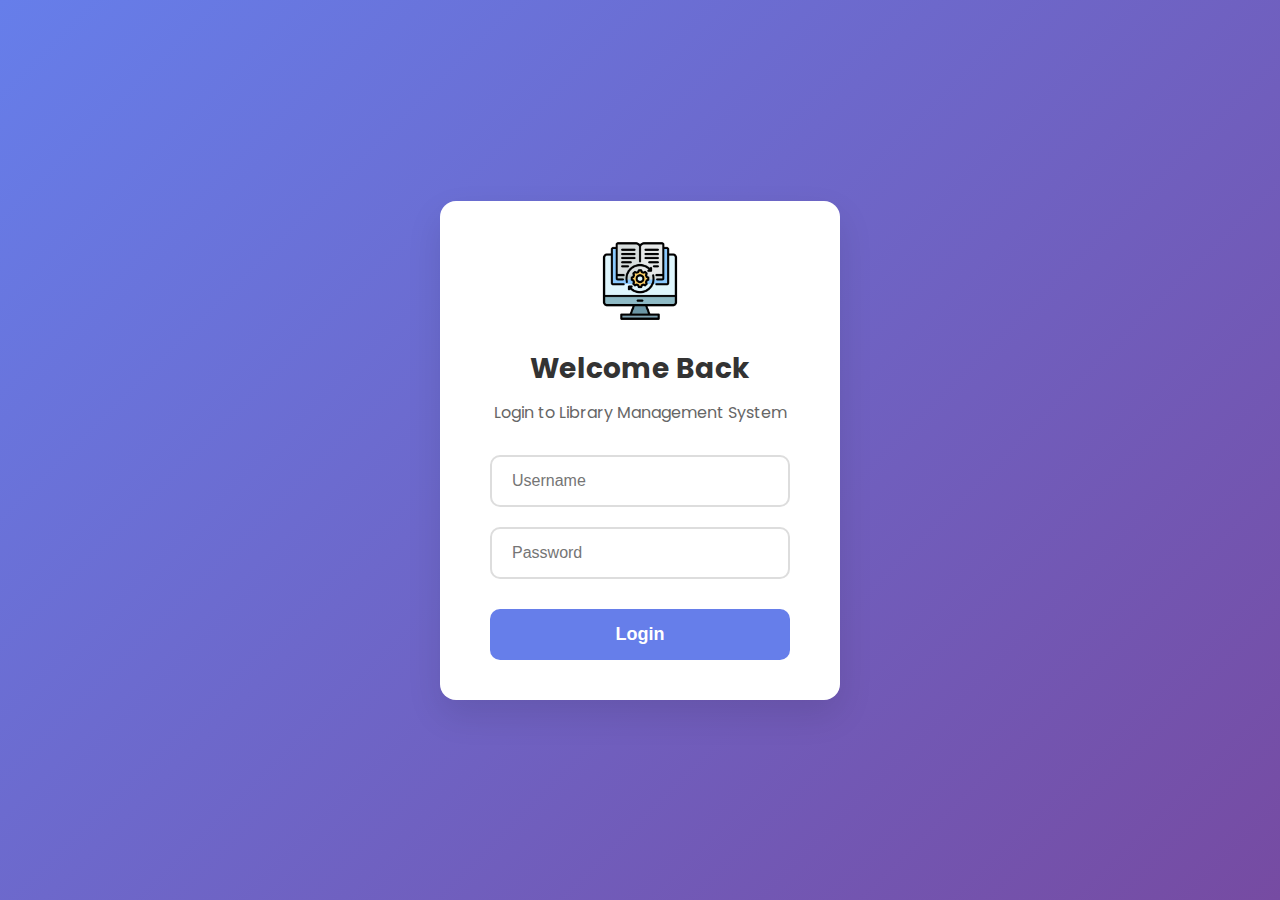
<file: LibManSys/target/classes/static/index.html>
<!DOCTYPE html>
<html lang="en">
<head>
    <meta charset="UTF-8">
    <meta name="viewport" content="width=device-width, initial-scale=1.0">
    <title>Library System - Login</title>
    <style>
        @import url('https://fonts.googleapis.com/css2?family=Poppins:wght@400;500;600;700&display=swap');

        * {
            margin: 0;
            padding: 0;
            box-sizing: border-box;
        }

        body {
            font-family: 'Poppins', sans-serif;
            background: linear-gradient(135deg, #667eea 0%, #764ba2 100%);
            height: 100vh;
            display: flex;
            justify-content: center;
            align-items: center;
        }

        .login-container {
            background: white;
            padding: 40px 50px;
            border-radius: 16px;
            box-shadow: 0 15px 35px rgba(0, 0, 0, 0.1);
            width: 400px;
            text-align: center;
        }

        .login-container img {
            width: 80px;
            margin-bottom: 20px;
        }

        h2 {
            margin-bottom: 10px;
            color: #333;
            font-size: 28px;
        }

        p {
            color: #666;
            margin-bottom: 30px;
        }

        .input-group {
            position: relative;
            margin-bottom: 20px;
        }

        .input-group input {
            width: 100%;
            padding: 15px 20px;
            border: 2px solid #ddd;
            border-radius: 10px;
            font-size: 16px;
            transition: 0.3s;
        }

        .input-group input:focus {
            outline: none;
            border-color: #667eea;
        }

        button {
            width: 100%;
            padding: 15px;
            background: #667eea;
            color: white;
            border: none;
            border-radius: 10px;
            font-size: 18px;
            font-weight: 600;
            cursor: pointer;
            transition: 0.3s;
            margin-top: 10px;
        }

        button:hover {
            background: #5a6fd8;
            transform: translateY(-2px);
        }

        .error {
            color: #e74c3c;
            margin-top: 10px;
            display: none;
        }
    </style>
</head>
<body>
    <div class="login-container">
        <img src="images/learning.png" alt="Library Logo">
        <h2>Welcome Back</h2>
        <p>Login to Library Management System</p>

        <form id="loginForm">
            <div class="input-group">
                <input type="text" id="username" placeholder="Username" required>
            </div>
            <div class="input-group">
                <input type="password" id="password" placeholder="Password" required>
            </div>
            <p class="error" id="errorMsg"></p>
            <button type="submit">Login</button>
        </form>
    </div>

    <script>
document.getElementById('loginForm').addEventListener('submit', async function(e) {
    e.preventDefault();

    const username = document.getElementById('username').value.trim();
    const password = document.getElementById('password').value.trim();

    try {
        const response = await fetch('http://localhost:8080/api/auth/login', {
            method: 'POST',
            headers: {'Content-Type': 'application/json'},
            body: JSON.stringify({ username, password })
        });

        let result = {};
        try {
            result = await response.json();
        } catch {
            result.message = "Unexpected server response.";
        }

        if (response.ok) {
            localStorage.setItem('isLoggedIn', 'true');
            window.location.href = 'dashboard.html';
        } else {
            document.getElementById('errorMsg').textContent = result.message;
            document.getElementById('errorMsg').style.display = 'block';
        }

    } catch (err) {
        document.getElementById('errorMsg').textContent = "Cannot connect to server.";
        document.getElementById('errorMsg').style.display = 'block';
    }
});
</script>

</body>
</html>
</file>
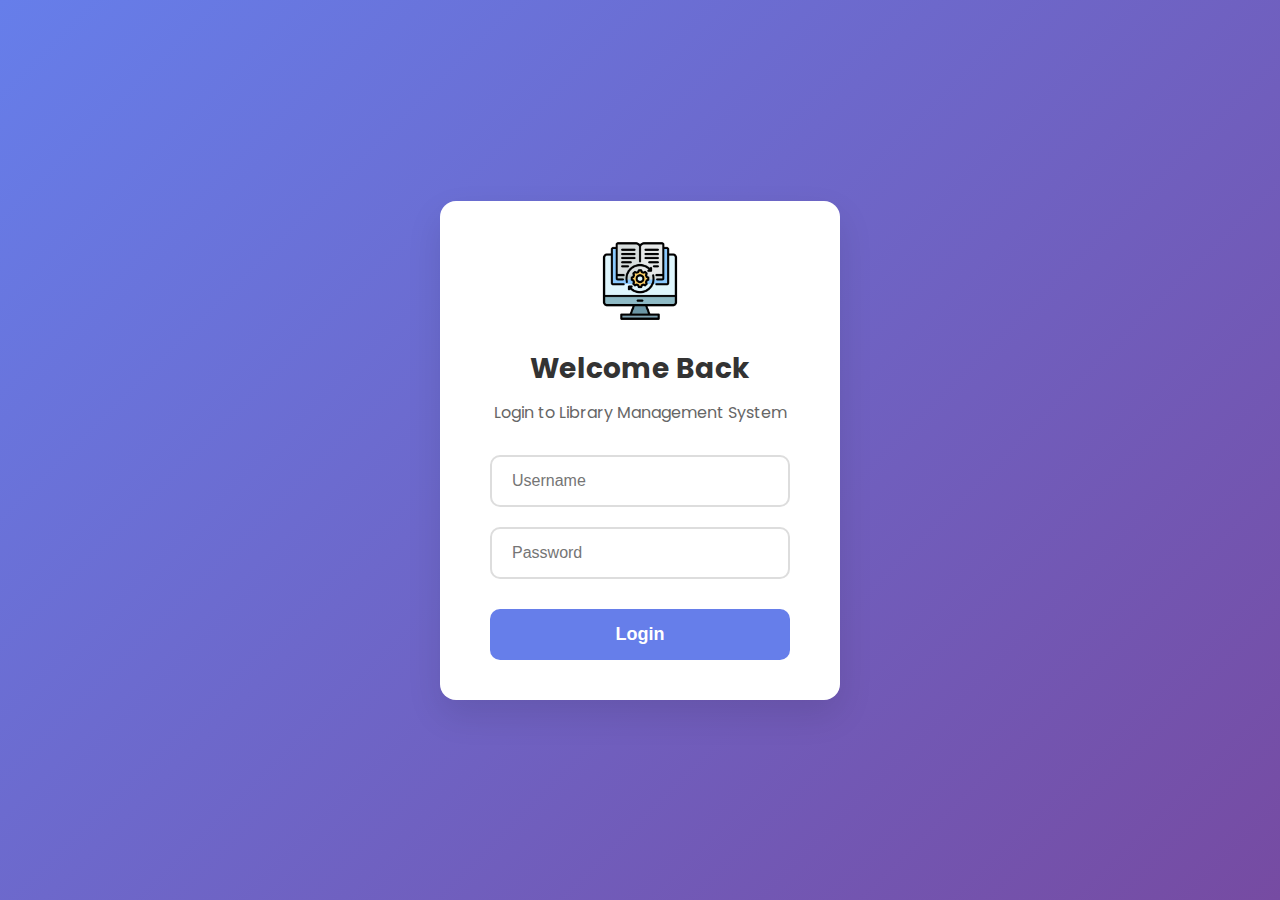
<file: src/main/resources/static/index.html>
<!DOCTYPE html>
<html lang="en">
<head>
    <meta charset="UTF-8">
    <meta name="viewport" content="width=device-width, initial-scale=1.0">
    <title>Library System - Login</title>
    <style>
        @import url('https://fonts.googleapis.com/css2?family=Poppins:wght@400;500;600;700&display=swap');

        * {
            margin: 0;
            padding: 0;
            box-sizing: border-box;
        }

        body {
            font-family: 'Poppins', sans-serif;
            background: linear-gradient(135deg, #667eea 0%, #764ba2 100%);
            height: 100vh;
            display: flex;
            justify-content: center;
            align-items: center;
        }

        .login-container {
            background: white;
            padding: 40px 50px;
            border-radius: 16px;
            box-shadow: 0 15px 35px rgba(0, 0, 0, 0.1);
            width: 400px;
            text-align: center;
        }

        .login-container img {
            width: 80px;
            margin-bottom: 20px;
        }

        h2 {
            margin-bottom: 10px;
            color: #333;
            font-size: 28px;
        }

        p {
            color: #666;
            margin-bottom: 30px;
        }

        .input-group {
            position: relative;
            margin-bottom: 20px;
        }

        .input-group input {
            width: 100%;
            padding: 15px 20px;
            border: 2px solid #ddd;
            border-radius: 10px;
            font-size: 16px;
            transition: 0.3s;
        }

        .input-group input:focus {
            outline: none;
            border-color: #667eea;
        }

        button {
            width: 100%;
            padding: 15px;
            background: #667eea;
            color: white;
            border: none;
            border-radius: 10px;
            font-size: 18px;
            font-weight: 600;
            cursor: pointer;
            transition: 0.3s;
            margin-top: 10px;
        }

        button:hover {
            background: #5a6fd8;
            transform: translateY(-2px);
        }

        .error {
            color: #e74c3c;
            margin-top: 10px;
            display: none;
        }
    </style>
</head>
<body>
    <div class="login-container">
        <img src="images/learning.png" alt="Library Logo">
        <h2>Welcome Back</h2>
        <p>Login to Library Management System</p>

        <form id="loginForm">
            <div class="input-group">
                <input type="text" id="username" placeholder="Username" required>
            </div>
            <div class="input-group">
                <input type="password" id="password" placeholder="Password" required>
            </div>
            <p class="error" id="errorMsg"></p>
            <button type="submit">Login</button>
        </form>
    </div>

    <script>
document.getElementById('loginForm').addEventListener('submit', async function(e) {
    e.preventDefault();

    const username = document.getElementById('username').value.trim();
    const password = document.getElementById('password').value.trim();

    try {
        const response = await fetch('http://localhost:8080/api/auth/login', {
            method: 'POST',
            headers: {'Content-Type': 'application/json'},
            body: JSON.stringify({ username, password })
        });

        let result = {};
        try {
            result = await response.json();
        } catch {
            result.message = "Unexpected server response.";
        }

        if (response.ok) {
            localStorage.setItem('isLoggedIn', 'true');
            window.location.href = 'dashboard.html';
        } else {
            document.getElementById('errorMsg').textContent = result.message;
            document.getElementById('errorMsg').style.display = 'block';
        }

    } catch (err) {
        document.getElementById('errorMsg').textContent = "Cannot connect to server.";
        document.getElementById('errorMsg').style.display = 'block';
    }
});
</script>

</body>
</html>
</file>
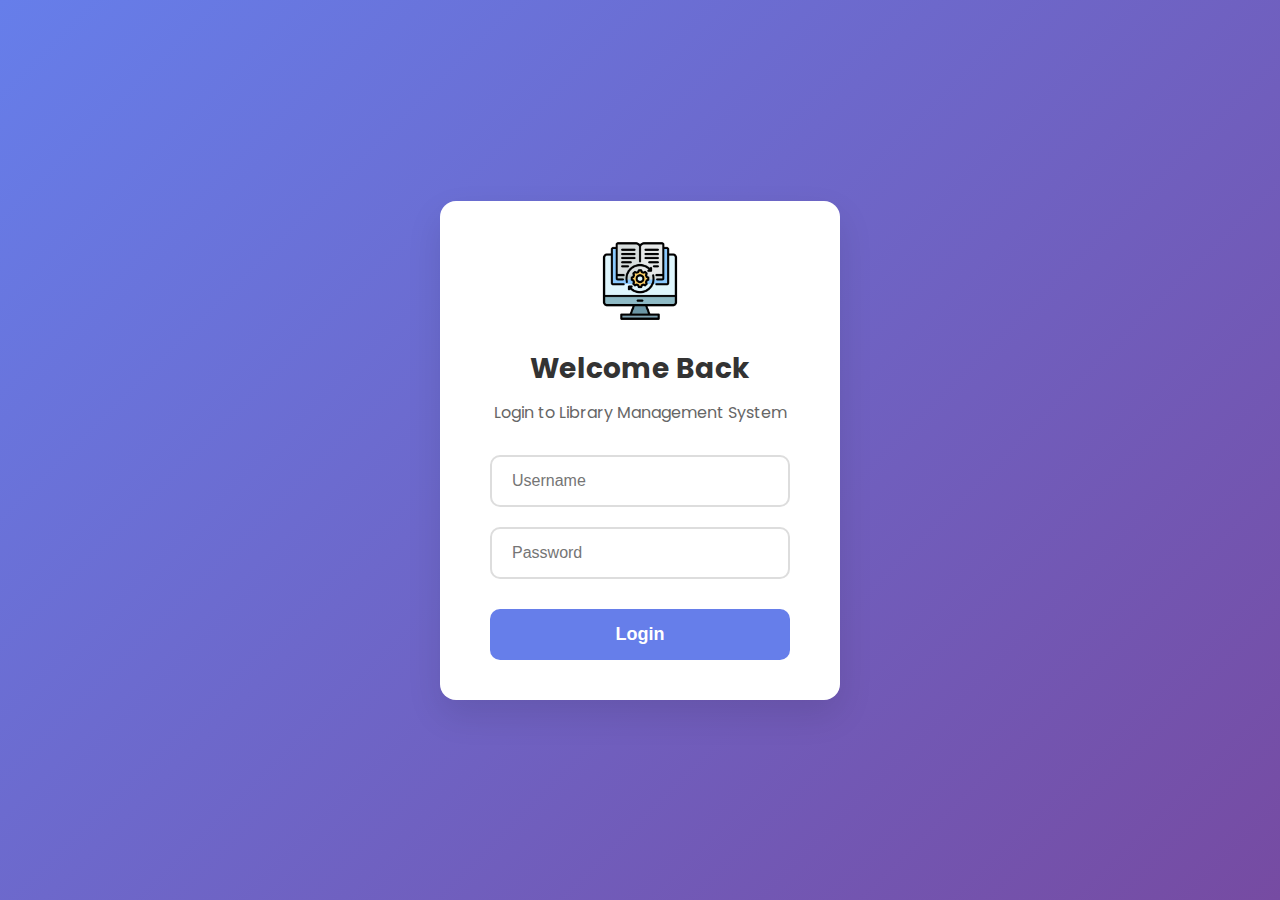
<file: LibManSys/target/classes/static/add-books.html>
<!DOCTYPE html>
<html lang="en">
<head>
    <meta charset="UTF-8">
    <meta name="viewport" content="width=device-width, initial-scale=1.0">
    <title>Add Books - Library Management System</title>
    <link href="https://fonts.googleapis.com/css2?family=Poppins:wght@400;500;600;700&display=swap" rel="stylesheet">
    <style>
        * {
            margin: 0;
            padding: 0;
            box-sizing: border-box;
        }

        body {
            font-family: 'Poppins', sans-serif;
            background-color: #f4f6f9;
            overflow-x: hidden;
        }

        /* Header */
        .header {
            position: fixed;
            top: 0;
            left: 0;
            width: 100%;
            height: 80px;
            background: white;
            box-shadow: 0 4px 12px rgba(0,0,0,0.08);
            display: flex;
            align-items: center;
            padding: 0 30px;
            z-index: 2000;
        }

        .header-title {
            display: flex;
            align-items: center;
            cursor: pointer;
        }

        .header-title img {
            width: 50px;
            height: 50px;
            object-fit: contain;
            margin-right: 15px;
        }

        .header-title h1 {
            font-size: 24px;
            font-weight: 600;
            color: #333;
        }

        .logout-btn {
            margin-left: auto;
            padding: 10px 25px;
            background: #e74c3c;
            color: white;
            border: none;
            border-radius: 8px;
            cursor: pointer;
            font-weight: 500;
            transition: 0.3s;
        }

        .logout-btn:hover {
            background: #c0392b;
        }

        /* Sidebar */
        .sidebar {
            position: fixed;
            top: 80px;
            left: 0;
            width: 270px;
            height: calc(100vh - 80px);
            background: #2c3e50;
            transition: transform 0.4s ease;
            z-index: 1000;
            padding-top: 30px;
        }

        @media (max-width: 768px) {
            .sidebar {
                transform: translateX(-100%);
            }
            .sidebar.active {
                transform: translateX(0);
            }
            .main-content {
                margin-left: 0 !important;
            }
        }

        .sidebar a {
            display: block;
            padding: 16px 30px;
            color: #ecf0f1;
            text-decoration: none;
            font-size: 18px;
            transition: 0.3s;
        }

        .sidebar a:hover {
            background: #34495e;
            padding-left: 40px;
        }

        .sidebar a.active {
            background: #3498db;
            font-weight: 500;
        }

        /* Main Content */
        .main-content {
            margin-left: 270px;
            padding: 100px 40px 60px;
            min-height: 100vh;
            transition: margin-left 0.4s ease;
        }

        @media (max-width: 768px) {
            .main-content {
                margin-left: 0;
                padding: 100px 20px 60px;
            }
        }

        .page-title {
            font-size: 32px;
            color: #2c3e50;
            margin-bottom: 10px;
            text-align: center;
        }

        .page-subtitle {
            color: #7f8c8d;
            margin-bottom: 40px;
            text-align: center;
            font-size: 18px;
        }

        /* Add Book Form */
        .add-book-container {
            background: white;
            border-radius: 18px;
            padding: 40px;
            box-shadow: 0 8px 25px rgba(0,0,0,0.1);
            max-width: 800px;
            margin: 0 auto;
        }

        .form-grid {
            display: grid;
            grid-template-columns: repeat(auto-fit, minmax(300px, 1fr));
            gap: 25px;
        }

        .form-group {
            display: flex;
            flex-direction: column;
        }

        .form-group label {
            font-weight: 600;
            color: #2c3e50;
            margin-bottom: 8px;
            font-size: 16px;
        }

        .form-group input,
        .form-group select {
            padding: 14px 16px;
            border: 2px solid #ddd;
            border-radius: 10px;
            font-size: 16px;
            transition: border-color 0.3s;
        }

        .form-group input:focus,
        .form-group select:focus {
            outline: none;
            border-color: #3498db;
        }

        .cover-preview {
            width: 100%;
            height: 350px;
            object-fit: cover;
            border-radius: 12px;
            margin-top: 10px;
            box-shadow: 0 4px 15px rgba(0,0,0,0.1);
            display: none;
        }

        .submit-btn {
            grid-column: span 2;
            padding: 16px;
            background: linear-gradient(135deg, #8e44ad, #3498db);
            color: white;
            border: none;
            border-radius: 12px;
            font-size: 18px;
            font-weight: 600;
            cursor: pointer;
            transition: 0.3s;
            margin-top: 20px;
        }

        .submit-btn:hover {
            transform: translateY(-3px);
            box-shadow: 0 8px 20px rgba(52, 152, 219, 0.3);
        }

        .success-message {
            grid-column: span 2;
            text-align: center;
            padding: 20px;
            background: #d5f4e6;
            color: #27ae60;
            border-radius: 12px;
            font-size: 18px;
            font-weight: 500;
            display: none;
            margin-top: 20px;
        }

        @media (max-width: 768px) {
            .form-grid {
                grid-template-columns: 1fr;
            }
            .submit-btn, .success-message {
                grid-column: span 1;
            }
        }
    </style>
</head>
<body>

    <!-- Header -->
    <div class="header">
        <div class="header-title" onclick="toggleSidebar()">
            <img src="images/learning.png" alt="Logo">
            <h1>Library System</h1>
        </div>
        <button class="logout-btn" onclick="logout()">Logout</button>
    </div>

    <!-- Sidebar -->
    <div class="sidebar" id="sidebar">
        <a href="dashboard.html">Home</a>
        <a href="add-books.html"  class="active">Add Books</a>
        <a href="issue-return.html">Issue/Return Books</a>
        <a href="#">Students</a>
        <a href="#">Pending Payments</a>
        <a href="#">Reports</a>
        <a href="#">About</a>
    </div>

    <!-- Main Content -->
    <div class="main-content" id="mainContent">
        <h2 class="page-title">Add New Book</h2>
        <p class="page-subtitle">Fill in the details to add a book to the library collection</p>

        <div class="add-book-container">
    <form id="addBookForm" enctype="multipart/form-data">
        <div class="form-grid">
            <div class="form-group">
                <label for="title">Book Title *</label>
                <input type="text" id="title" name="title" required>
            </div>

            <div class="form-group">
                <label for="author">Author *</label>
                <input type="text" id="author" name="author" required>
            </div>

            <div class="form-group">
                <label for="isbn">ISBN</label>
                <input type="text" id="isbn" name="isbn" placeholder="e.g. 978-3-16-148410-0">
            </div>

            <div class="form-group">
                <label for="category">Category *</label>
                <select id="category" name="category" required>
                    <option value="">Select Category</option>
                    <option value="Fiction">Fiction</option>
                    <option value="Non-Fiction">Non-Fiction</option>
                    <option value="Science">Science</option>
                    <option value="Technology">Technology</option>
                    <option value="History">History</option>
                    <option value="Biography">Biography</option>
                    <option value="Self-Help">Self-Help</option>
                    <option value="Children">Children</option>
                    <option value="Reference">Reference</option>
                </select>
            </div>

            <div class="form-group">
                <label for="year">Publication Year</label>
                <input type="number" id="year" name="year" min="1800" max="2025" placeholder="e.g. 2023">
            </div>

            <div class="form-group">
                <label for="quantity">Quantity *</label>
                <input type="number" id="quantity" name="quantity" min="1" value="1" required>
            </div>

            <div class="form-group" style="grid-column: span 2;">
                <label for="cover">Book Cover Image</label>
                <input type="file" id="cover" name="cover" accept="image/*">
                <img id="coverPreview" class="cover-preview" alt="Book Cover Preview">
            </div>
        </div>

        <button type="submit" class="submit-btn">Add Book to Library</button>

        <div class="success-message" id="successMessage">
            Book added successfully!
        </div>
    </form>
</div>

    </div>

    <script src = "js/addbooks.js"></script>
</body>
</html>
</file>
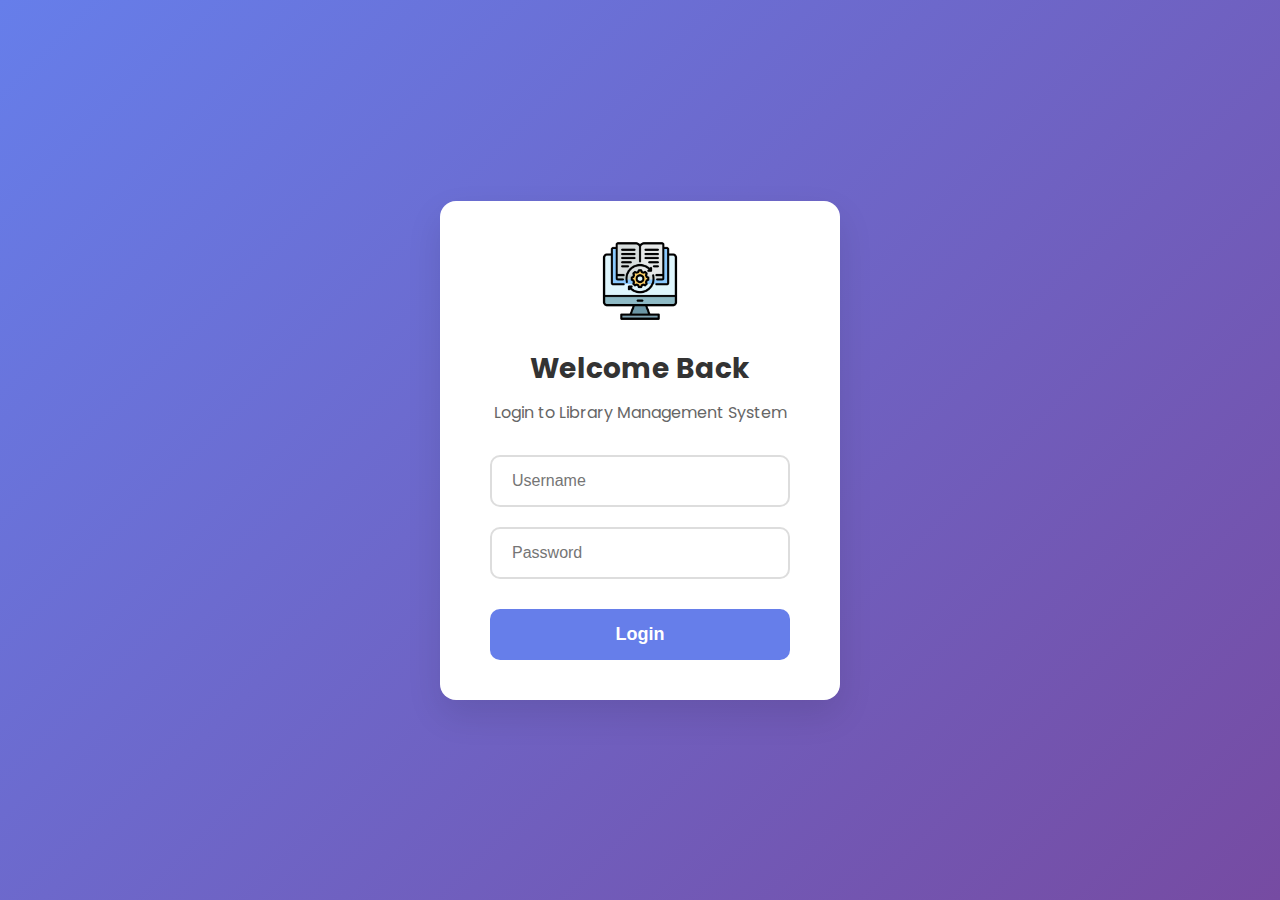
<file: LibManSys/target/classes/static/issue-return.html>
<!DOCTYPE html>
<html lang="en">
<head>
    <meta charset="UTF-8">
    <meta name="viewport" content="width=device-width, initial-scale=1.0">
    <title>Issue/Return Books - Library Management System</title>
    <link href="https://fonts.googleapis.com/css2?family=Poppins:wght@400;500;600;700&display=swap" rel="stylesheet">
    <style>
        * {
            margin: 0;
            padding: 0;
            box-sizing: border-box;
        }

        body {
            font-family: 'Poppins', sans-serif;
            background-color: #f4f6f9;
            overflow-x: hidden;
        }

        /* Header */
        .header {
            position: fixed;
            top: 0;
            left: 0;
            width: 100%;
            height: 80px;
            background: white;
            box-shadow: 0 4px 12px rgba(0,0,0,0.08);
            display: flex;
            align-items: center;
            padding: 0 30px;
            z-index: 2000;
        }

        .header-title {
            display: flex;
            align-items: center;
            cursor: pointer;
        }

        .header-title img {
            width: 50px;
            height: 50px;
            object-fit: contain;
            margin-right: 15px;
        }

        .header-title h1 {
            font-size: 24px;
            font-weight: 600;
            color: #333;
        }

        .logout-btn {
            margin-left: auto;
            padding: 10px 25px;
            background: #e74c3c;
            color: white;
            border: none;
            border-radius: 8px;
            cursor: pointer;
            font-weight: 500;
            transition: 0.3s;
        }

        .logout-btn:hover {
            background: #c0392b;
        }

        /* Sidebar */
        .sidebar {
            position: fixed;
            top: 80px;
            left: 0;
            width: 270px;
            height: calc(100vh - 80px);
            background: #2c3e50;
            transition: transform 0.4s ease;
            z-index: 1000;
            padding-top: 30px;
        }

        @media (max-width: 768px) {
            .sidebar {
                transform: translateX(-100%);
            }
            .sidebar.active {
                transform: translateX(0);
            }
            .main-content {
                margin-left: 0 !important;
            }
        }

        .sidebar a {
            display: block;
            padding: 16px 30px;
            color: #ecf0f1;
            text-decoration: none;
            font-size: 18px;
            transition: 0.3s;
        }

        .sidebar a:hover {
            background: #34495e;
            padding-left: 40px;
        }

        .sidebar a.active {
            background: #3498db;
            font-weight: 500;
        }

        /* Main Content */
        .main-content {
            margin-left: 270px;
            padding: 100px 40px 60px;
            min-height: 100vh;
            transition: margin-left 0.4s ease;
        }

        @media (max-width: 768px) {
            .main-content {
                margin-left: 0;
                padding: 100px 20px 60px;
            }
        }

        .page-title {
            font-size: 32px;
            color: #2c3e50;
            margin-bottom: 10px;
            text-align: center;
        }

        .page-subtitle {
            color: #7f8c8d;
            margin-bottom: 40px;
            text-align: center;
            font-size: 18px;
        }

        /* Filters and Search */
        .filters {
            display: flex;
            justify-content: space-between;
            align-items: center;
            max-width: 900px;
            margin: 0 auto 30px auto;
            gap: 20px;
        }

        .filter-select {
            padding: 12px 20px;
            border: 2px solid #ddd;
            border-radius: 10px;
            font-size: 16px;
            background: white;
            cursor: pointer;
            transition: border-color 0.3s;
        }

        .filter-select:focus {
            outline: none;
            border-color: #3498db;
        }

        .search-input {
            flex: 1;
            padding: 12px 20px;
            border: 2px solid #ddd;
            border-radius: 10px;
            font-size: 16px;
            transition: border-color 0.3s;
        }

        .search-input:focus {
            outline: none;
            border-color: #3498db;
        }

        /* Books Table */
        .books-table-container {
            background: white;
            border-radius: 18px;
            padding: 30px;
            box-shadow: 0 8px 25px rgba(0,0,0,0.1);
            max-width: 900px;
            margin: 0 auto;
            overflow-x: auto;
        }

        .books-table {
            width: 100%;
            border-collapse: collapse;
        }

        .books-table th,
        .books-table td {
            padding: 16px 20px;
            text-align: left;
            border-bottom: 1px solid #eee;
        }

        .books-table th {
            background: #f8f9fa;
            font-weight: 600;
            color: #2c3e50;
            font-size: 16px;
        }

        .books-table td {
            color: #7f8c8d;
            font-size: 15px;
        }

        .status {
            padding: 6px 12px;
            border-radius: 20px;
            font-weight: 500;
            font-size: 14px;
        }

        .status-issued {
            background: #d4edda;
            color: #155724;
        }

        .status-returned {
            background: #d1ecf1;
            color: #0c5460;
        }

        .status-overdue {
            background: #f8d7da;
            color: #721c24;
        }

        .no-results {
            text-align: center;
            color: #7f8c8d;
            font-size: 16px;
            padding: 40px 0;
            display: none;
        }
    </style>
</head>
<body>

    <!-- Header -->
    <div class="header">
        <div class="header-title" onclick="toggleSidebar()">
            <img src="images/learning.png" alt="Logo">
            <h1>Library System</h1>
        </div>
        <button class="logout-btn" onclick="logout()">Logout</button>
    </div>

    <!-- Sidebar -->
    <div class="sidebar" id="sidebar">
        <a href="dashboard.html">Home</a>
        <a href="add-books.html">Add Books</a>
        <a href="issue-return.html" class="active">Issue/Return Books</a>
        <a href="#">Students</a>
        <a href="#">Pending Payments</a>
        <a href="#">Reports</a>
        <a href="#">About</a>
    </div>

    <!-- Main Content -->
    <div class="main-content" id="mainContent">
        <h2 class="page-title">Issue/Return Books</h2>
        <p class="page-subtitle">View and manage issued and returned books</p>

        <div class="filters">
            <select class="filter-select" id="statusFilter">
                <option value="all">All</option>
                <option value="issued">Only Issued</option>
                <option value="returned">Only Returned</option>
            </select>
            <input type="text" class="search-input" id="searchInput" placeholder="Search by student, book, or date...">
        </div>

        <div class="books-table-container">
            <table class="books-table" id="booksTable">
                <thead>
                    <tr>
                        <th>Student</th>
                        <th>Book Title</th>
                        <th>Issue Date</th>
                        <th>Due Date</th>
                        <th>Return Date</th>
                        <th>Status</th>
                        <th>Action</th>
                    </tr>
                </thead>
                <tbody id="issuanceBody"></tbody>

            </table>
            <p class="no-results" id="noResults">No results found</p>
        </div>
    </div>

    <script>
        // Authentication check
        if (!localStorage.getItem('isLoggedIn')) {
            window.location.href = 'index.html';
        }

        function toggleSidebar() {
            const sidebar = document.getElementById('sidebar');
            sidebar.classList.toggle('active');
        }

        function logout() {
            localStorage.removeItem('isLoggedIn');
            window.location.href = 'index.html';
        }

        const statusFilter = document.getElementById('statusFilter');
const searchInput = document.getElementById('searchInput');
const table = document.getElementById('booksTable');
const noResults = document.getElementById('noResults');

function getRows() {
    return document.querySelectorAll('#issuanceBody tr');
}

function filterTable() {
    const filter = statusFilter.value;
    const search = searchInput.value.toLowerCase();
    let visibleCount = 0;

    getRows().forEach(row => {
        const status = row.getAttribute('data-status');
        const text = row.textContent.toLowerCase();

        const statusMatch = (filter === 'all') || 
            (filter === 'issued' && (status === 'issued' || status === 'overdue')) || 
            (filter === 'returned' && status === 'returned');

        const searchMatch = text.includes(search);

        if (statusMatch && searchMatch) {
            row.style.display = '';
            visibleCount++;
        } else {
            row.style.display = 'none';
        }
    });

    noResults.style.display = visibleCount === 0 ? 'block' : 'none';
}


        statusFilter.addEventListener('change', filterTable);
        searchInput.addEventListener('input', filterTable);

        // Initial filter
        filterTable();
    </script>
    <script>
async function loadIssuance() {
    const res = await fetch('/api/library/issuance');
    const data = await res.json();

    if (!Array.isArray(data)) {
        console.error("Unexpected response:", data);
        alert("Failed to load issuance data");
        return;
    }

    const tbody = document.getElementById('issuanceBody');
    tbody.innerHTML = '';

    data.forEach(r => {
        const tr = document.createElement('tr');
        tr.dataset.status = r.status;

        tr.innerHTML = `
          <td>${r.student}</td>
          <td>${r.book}</td>
          <td>${formatDate(r.issueDate)}</td>
          <td>${formatDate(r.dueDate)}</td>
          <td>${r.returnDate ? formatDate(r.returnDate) : '-'}</td>
          <td><span class="status status-${r.status}">${capitalize(r.status)}</span></td>
          <td>
            ${(r.status === 'issued' || r.status === 'overdue') ? 
              `<button onclick="returnBook(${r.issueId})">Return</button>` : ''}
            <button onclick="deleteRow(${r.issueId})">Delete</button>
          </td>`;
        tbody.appendChild(tr);
    });

    filterTable();
}

async function returnBook(id) {
    await fetch(`/api/library/issuance/${id}/return`, { method: 'PUT' });
    loadIssuance();
}

async function deleteRow(id) {
    if (!confirm("Delete record?")) return;
    await fetch(`/api/library/issuance/${id}`, { method: 'DELETE' });
    loadIssuance();
}

loadIssuance();
</script>
<script>
function formatDate(dateStr) {
    if (!dateStr) return "-";

    const d = new Date(dateStr);
    if (isNaN(d)) return dateStr;

    return d.toLocaleDateString("en-GB", {
        day: "2-digit",
        month: "short",
        year: "numeric"
    });
}
</script>
<script>
function capitalize(str) {
    if (!str) return "";
    return str.charAt(0).toUpperCase() + str.slice(1);
}
</script>

</body>
</html>
</file>
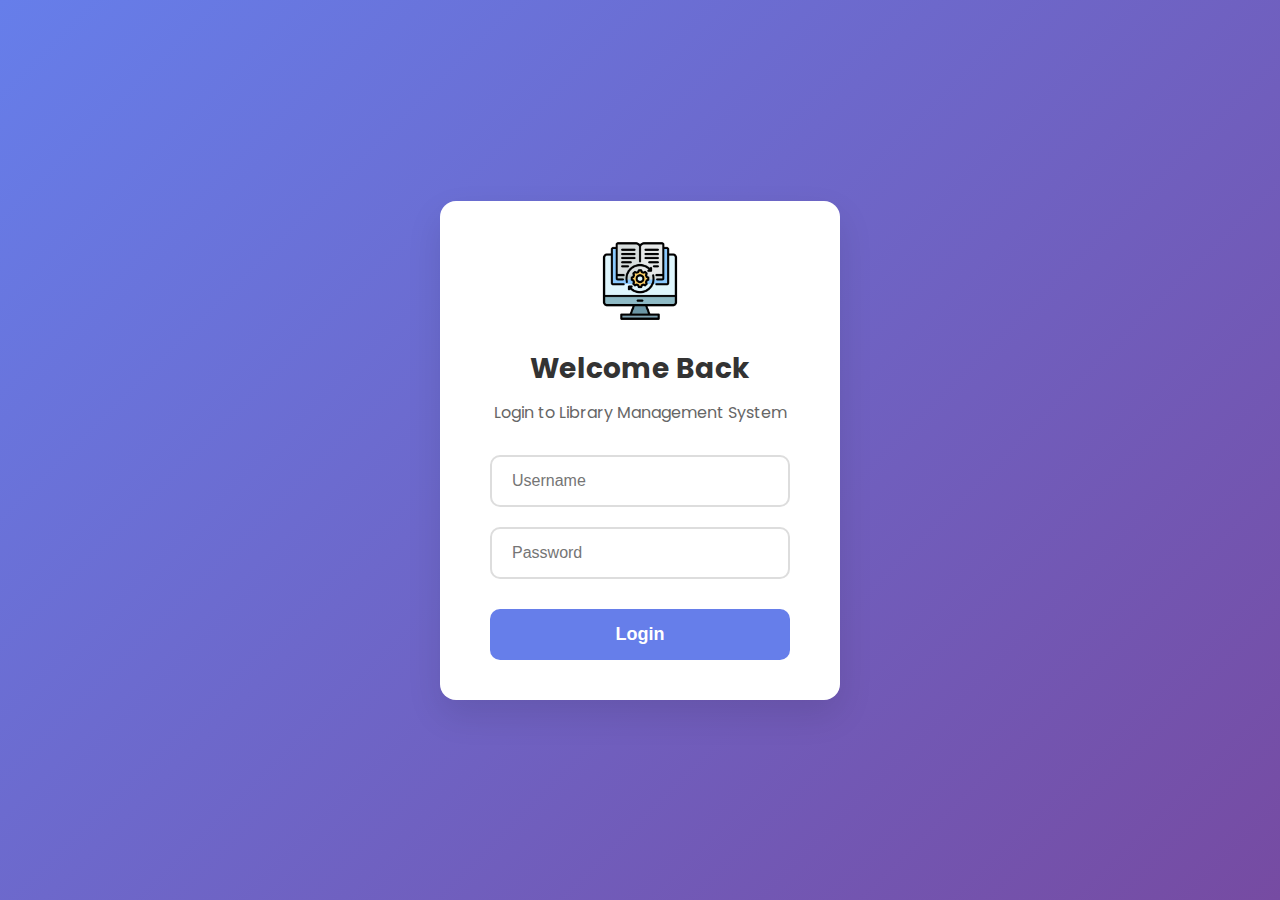
<file: src/main/resources/static/add-books.html>
<!DOCTYPE html>
<html lang="en">
<head>
    <meta charset="UTF-8">
    <meta name="viewport" content="width=device-width, initial-scale=1.0">
    <title>Add Books - Library Management System</title>
    <link href="https://fonts.googleapis.com/css2?family=Poppins:wght@400;500;600;700&display=swap" rel="stylesheet">
    <link rel="stylesheet" href="css/add-books.css">
</head>
<body>

    <!-- Header -->
    <div class="header">
        <div class="header-title" onclick="toggleSidebar()">
            <img src="images/learning.png" alt="Logo">
            <h1>Library System</h1>
        </div>
        <button class="logout-btn" onclick="logout()">Logout</button>
    </div>

    <!-- Sidebar -->
    <div class="sidebar" id="sidebar">
        <a href="dashboard.html">Home</a>
        <a href="add-books.html"  class="active">Add Books</a>
        <a href="issue-return.html">Issue/Return Books</a>
        <a href="students.html">Students</a>
        <a href="pending-payments.html">Pending Payments</a>
        <a href="reports.html">Reports</a>
        <a href="#">About</a>
    </div>

    <!-- Main Content -->
    <div class="main-content" id="mainContent">
        <h2 class="page-title">Add New Book</h2>
        <p class="page-subtitle">Fill in the details to add a book to the library collection</p>

        <div class="add-book-container">
    <form id="addBookForm" enctype="multipart/form-data">
        <div class="form-grid">
            <div class="form-group">
                <label for="title">Book Title *</label>
                <input type="text" id="title" name="title" required>
            </div>

            <div class="form-group">
                <label for="author">Author *</label>
                <input type="text" id="author" name="author" required>
            </div>

            <div class="form-group">
                <label for="isbn">ISBN</label>
                <input type="text" id="isbn" name="isbn" placeholder="e.g. 978-3-16-148410-0">
            </div>

            <div class="form-group">
                <label for="category">Category *</label>
                <select id="category" name="category" required>
                    <option value="">Select Category</option>
                    <option value="Fiction">Fiction</option>
                    <option value="Non-Fiction">Non-Fiction</option>
                    <option value="Science">Science</option>
                    <option value="Technology">Technology</option>
                    <option value="History">History</option>
                    <option value="Biography">Biography</option>
                    <option value="Self-Help">Self-Help</option>
                    <option value="Children">Children</option>
                    <option value="Reference">Reference</option>
                </select>
            </div>

            <div class="form-group">
                <label for="year">Publication Year</label>
                <input type="number" id="year" name="year" min="1800" max="2025" placeholder="e.g. 2023">
            </div>

            <div class="form-group">
                <label for="quantity">Quantity *</label>
                <input type="number" id="quantity" name="quantity" min="1" value="1" required>
            </div>

            <div class="form-group" style="grid-column: span 2;">
                <label for="cover">Book Cover Image</label>
                <input type="file" id="cover" name="cover" accept="image/*">
                <img id="coverPreview" class="cover-preview" alt="Book Cover Preview">
            </div>
        </div>

        <button type="submit" class="submit-btn">Add Book to Library</button>

        <div class="success-message" id="successMessage">
            Book added successfully!
        </div>
    </form>
</div>

    </div>

    <script src = "js/addbooks.js"></script>
</body>
</html>
</file>
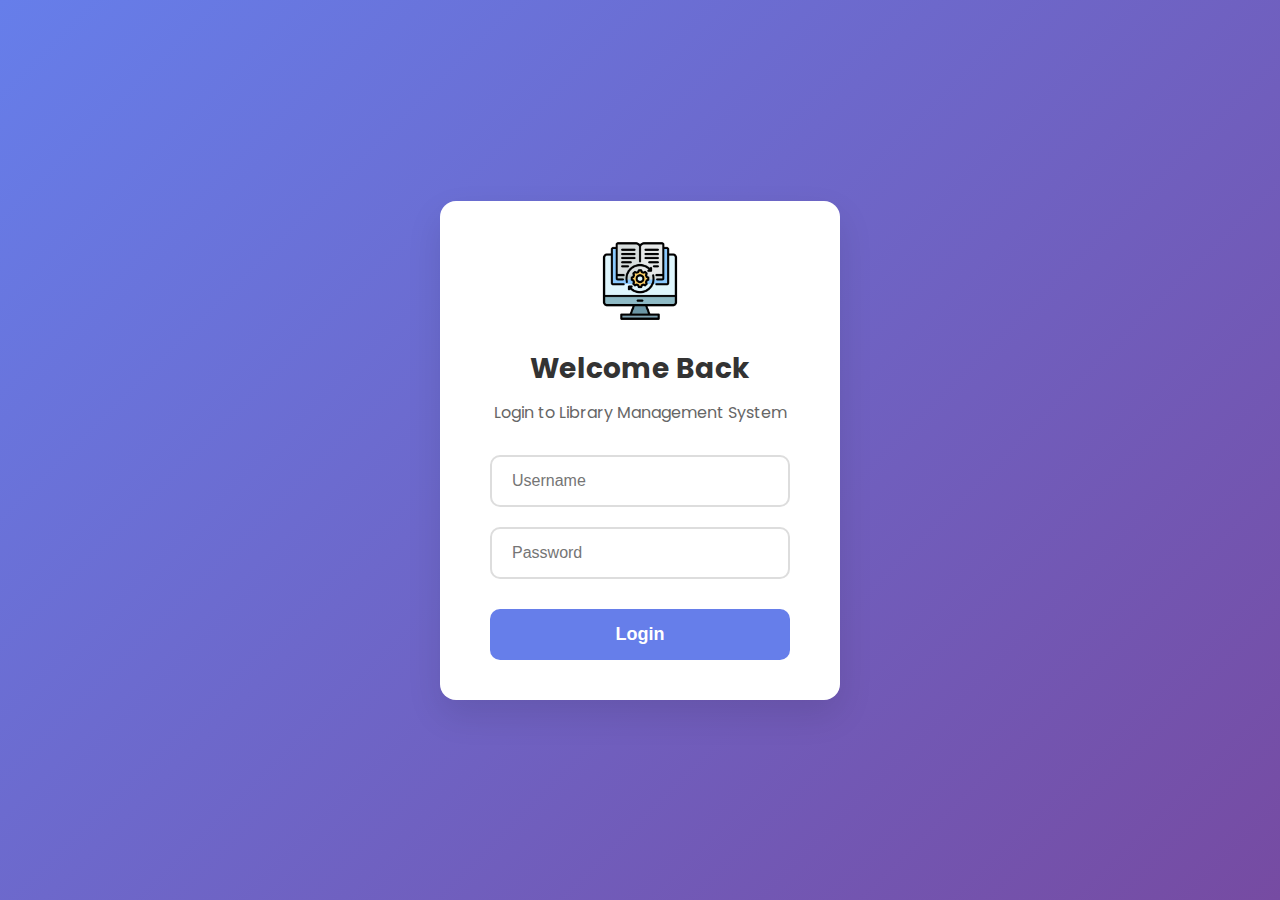
<file: src/main/resources/static/issue-return.html>
<!DOCTYPE html>
<html lang="en">
<head>
    <meta charset="UTF-8">
    <meta name="viewport" content="width=device-width, initial-scale=1.0">
    <title>Issue/Return Books - Library Management System</title>
    <link href="https://fonts.googleapis.com/css2?family=Poppins:wght@400;500;600;700&display=swap" rel="stylesheet">
    <link rel = "stylesheet" href = "css/issue-return.css">
</head>
<body>

    <!-- Header -->
    <div class="header">
        <div class="header-title" onclick="toggleSidebar()">
            <img src="images/learning.png" alt="Logo">
            <h1>Library System</h1>
        </div>
        <button class="logout-btn" onclick="logout()">Logout</button>
    </div>

    <!-- Sidebar -->
    <div class="sidebar" id="sidebar">
        <a href="dashboard.html">Home</a>
        <a href="add-books.html">Add Books</a>
        <a href="issue-return.html" class="active">Issue/Return Books</a>
        <a href="students.html">Students</a>
        <a href="pending-payments.html">Pending Payments</a>
        <a href="reports.html">Reports</a>
        <a href="#">About</a>
    </div>

    <!-- Main Content -->
    <div class="main-content" id="mainContent">
        <h2 class="page-title">Issue/Return Books</h2>
        <p class="page-subtitle">View and manage issued and returned books</p>

        <div class="filters">
            <select class="filter-select" id="statusFilter">
                <option value="all">All</option>
                <option value="issued">Only Issued</option>
                <option value="returned">Only Returned</option>
            </select>
            <input type="text" class="search-input" id="searchInput" placeholder="Search by student, book, or date...">
        </div>

        <div class="books-table-container">
            <table class="books-table" id="booksTable">
                <thead>
                    <tr>
                        <th>Student</th>
                        <th>Book Title</th>
                        <th>Issue Date</th>
                        <th>Due Date</th>
                        <th>Return Date</th>
                        <th>Status</th>
                        <th>Action</th>
                    </tr>
                </thead>
                <tbody id="issuanceBody"></tbody>

            </table>
            <p class="no-results" id="noResults">No results found</p>
        </div>
    </div>

    <script>
        // Authentication check
        if (!localStorage.getItem('isLoggedIn')) {
            window.location.href = 'index.html';
        }

        function toggleSidebar() {
            const sidebar = document.getElementById('sidebar');
            sidebar.classList.toggle('active');
        }

        function logout() {
            localStorage.removeItem('isLoggedIn');
            window.location.href = 'index.html';
        }

        const statusFilter = document.getElementById('statusFilter');
        const searchInput = document.getElementById('searchInput');
        const table = document.getElementById('booksTable');
        const noResults = document.getElementById('noResults');

        function getRows() {
            return document.querySelectorAll('#issuanceBody tr');
        }

        function filterTable() {
            const filter = statusFilter.value;
            const search = searchInput.value.toLowerCase();
            let visibleCount = 0;

            getRows().forEach(row => {
                const status = row.getAttribute('data-status');
                const text = row.textContent.toLowerCase();

                const statusMatch = (filter === 'all') || 
                    (filter === 'issued' && (status === 'issued' || status === 'overdue')) || 
                    (filter === 'returned' && status === 'returned');

                const searchMatch = text.includes(search);

                if (statusMatch && searchMatch) {
                    row.style.display = '';
                    visibleCount++;
                } else {
                    row.style.display = 'none';
                }
            });

            noResults.style.display = visibleCount === 0 ? 'block' : 'none';
        }


        statusFilter.addEventListener('change', filterTable);
        searchInput.addEventListener('input', filterTable);

        // Initial filter
        filterTable();
    </script>
    <script>
    async function loadIssuance() {
        const res = await fetch('/api/library/issuance');
        const data = await res.json();

        if (!Array.isArray(data)) {
            console.error("Unexpected response:", data);
            alert("Failed to load issuance data");
            return;
        }

        const tbody = document.getElementById('issuanceBody');
        tbody.innerHTML = '';

        data.forEach(r => {
            const tr = document.createElement('tr');
            tr.dataset.status = r.status;

            tr.innerHTML = `
            <td>${r.student}</td>
            <td>${r.book}</td>
            <td>${formatDate(r.issueDate)}</td>
            <td>${formatDate(r.dueDate)}</td>
            <td>${r.returnDate ? formatDate(r.returnDate) : '-'}</td>
            <td><span class="status status-${r.status}">${capitalize(r.status)}</span></td>
            <td>
                ${(r.status === 'issued' || r.status === 'overdue') ? 
                `<button onclick="returnBook(${r.issueId})">Return</button>` : ''}
                <button onclick="deleteRow(${r.issueId})">Delete</button>
            </td>`;
            tbody.appendChild(tr);
        });

        filterTable();
    }

    async function returnBook(id) {
        await fetch(`/api/library/issuance/${id}/return`, { method: 'PUT' });
        loadIssuance();
    }

    async function deleteRow(id) {
        if (!confirm("Delete record?")) return;
        await fetch(`/api/library/issuance/${id}`, { method: 'DELETE' });
        loadIssuance();
    }

    loadIssuance();
    </script>
    <script>
    function formatDate(dateStr) {
        if (!dateStr) return "-";

        const d = new Date(dateStr);
        if (isNaN(d)) return dateStr;

        return d.toLocaleDateString("en-GB", {
            day: "2-digit",
            month: "short",
            year: "numeric"
        });
    }
</script>
    <script>
        function capitalize(str) {
            if (!str) return "";
            return str.charAt(0).toUpperCase() + str.slice(1);
        }
    </script>
</body>
</html>
</file>
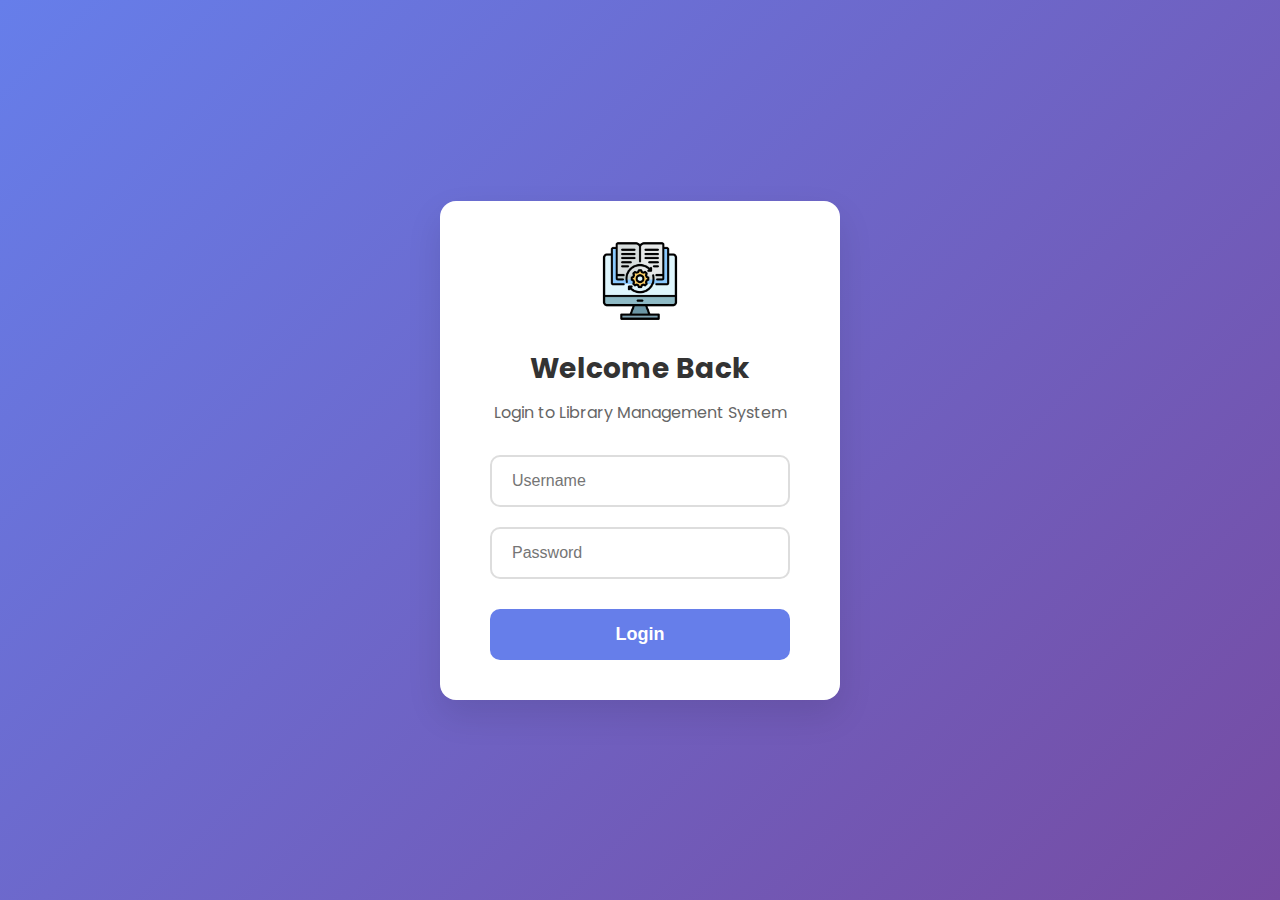
<file: src/main/resources/static/pending-payments.html>
<!DOCTYPE html>
<html lang="en">
<head>
    <meta charset="UTF-8">
    <meta name="viewport" content="width=device-width, initial-scale=1.0">
    <title>Pending Payments - Library Management System</title>
    <link href="https://fonts.googleapis.com/css2?family=Poppins:wght@400;500;600;700&display=swap" rel="stylesheet">
    <link rel = "stylesheet" href = "css/pending-payments.css">
</head>
<body>

    <!-- Header -->
    <div class="header">
        <div class="header-title" onclick="toggleSidebar()">
            <img src="images/learning.png" alt="Logo">
            <h1>Library System</h1>
        </div>
        <button class="logout-btn" onclick="logout()">Logout</button>
    </div>

    <!-- Sidebar -->
    <div class="sidebar" id="sidebar">
        <a href="dashboard.html">Home</a>
        <a href="add-books.html">Add Books</a>
        <a href="issue-return.html">Issue/Return Books</a>
        <a href="students.html">Students</a>
        <a href="pending-payments.html" class="active">Pending Payments</a>
        <a href="reports.html">Reports</a>
        <a href="#">About</a>
    </div>

    <!-- Main Content -->
    <div class="main-content" id="mainContent">
        <h2 class="page-title">Pending Payments</h2>
        <p class="page-subtitle">Track and collect outstanding fines from students</p>

        <!-- Summary Cards -->
        <div class="summary-cards">
            <div class="summary-card">
                <h3>Total Pending Amount</h3>
                <div class="amount" id="totalPending">₹0</div>
            </div>
            <div class="summary-card">
                <h3>Students with Fines</h3>
                <div class="amount" id="studentsWithFines">0</div>
            </div>
            <div class="summary-card">
                <h3>Average Fine</h3>
                <div class="amount" id="averageFine">₹0</div>
            </div>
        </div>

        <!-- Search -->
        <div class="search-container">
            <input type="text" id="searchInput" placeholder="Search by student name or ID...">
        </div>

        <!-- Payments Table -->
        <div class="table-container">
            <table id="paymentsTable">
                <thead>
                    <tr>
                        <th onclick="sortTable(0)">Student Name</th>
                        <th onclick="sortTable(1)">Student ID</th>
                        <th onclick="sortTable(2)">Overdue Books</th>
                        <th onclick="sortTable(3)">Total Fine</th>
                        <th onclick="sortTable(4)">Last Transaction</th>
                        <th>Action</th>
                    </tr>
                </thead>
                <tbody id="paymentsBody"></tbody>
            </table>
            <p class="no-payments" id="noPayments">No pending payments found.</p>
        </div>
    </div>

    <script>
    if (!localStorage.getItem('isLoggedIn')) {
        window.location.href = 'index.html';
    }

    function toggleSidebar() {
        document.getElementById('sidebar').classList.toggle('active');
    }

    function logout() {
        localStorage.removeItem('isLoggedIn');
        window.location.href = 'index.html';
    }

    const searchInput = document.getElementById('searchInput');
    const noPayments = document.getElementById('noPayments');

    searchInput.addEventListener('input', updateTable);

    async function loadPayments() {
        const res = await fetch("http://localhost:8080/api/payments/pending");
        const data = await res.json();

        const tbody = document.getElementById("paymentsBody");
        tbody.innerHTML = "";

        let totalPending = 0;
        let studentsWithFines = 0;

        data.forEach(p => {
            const tr = document.createElement("tr");

            const isPaid = p.unpaid_count === 0;
            const fine = p.total_fine || 0;

            if (!isPaid && fine > 0) {
                totalPending += fine;
                studentsWithFines++;
            }

            const statusBtn = isPaid
                ? `<button class="pay-btn" disabled style="background:#95a5a6">Paid ✓</button>`
                : `<button class="pay-btn" onclick="payNow(${p.member_id})">Pay Now</button>`;

            tr.innerHTML = `
                <td>${p.name}</td>
                <td>${p.member_id}</td>
                <td>${p.overdue_books}</td>
                <td class="fine-amount ${fine > 500 ? 'fine-high' : ''}">₹${fine}</td>
                <td>${new Date(p.last_transaction).toLocaleDateString()}</td>
                <td>${statusBtn}</td>
            `;

            tbody.appendChild(tr);
        });

        document.getElementById("totalPending").textContent = `₹${totalPending}`;
        document.getElementById("studentsWithFines").textContent = studentsWithFines;
        document.getElementById("averageFine").textContent =
            studentsWithFines === 0 ? "₹0" : `₹${Math.round(totalPending / studentsWithFines)}`;

        updateTable();
    }


    function updateTable() {
        const search = searchInput.value.toLowerCase();
        const rows = document.querySelectorAll('#paymentsBody tr');
        let visible = 0;

        rows.forEach(row => {
            const text = row.textContent.toLowerCase();
            if (text.includes(search)) {
                row.style.display = '';
                visible++;
            } else {
                row.style.display = 'none';
            }
        });

        noPayments.style.display = visible === 0 ? 'block' : 'none';
    }

    function sortTable(colIndex) {
        const tbody = document.getElementById('paymentsBody');
        const rows = Array.from(tbody.querySelectorAll('tr'));

        const sorted = rows.sort((a, b) => {
            let aVal = a.children[colIndex].textContent.trim();
            let bVal = b.children[colIndex].textContent.trim();

            if (aVal.includes('₹')) {
                return parseInt(bVal.replace(/[₹,]/g, '')) - parseInt(aVal.replace(/[₹,]/g, ''));
            }

            if (!isNaN(aVal) && !isNaN(bVal)) {
                return parseInt(bVal) - parseInt(aVal);
            }

            return aVal.localeCompare(bVal);
        });

        sorted.forEach(row => tbody.appendChild(row));
    }

    async function payNow(memberId) {
        if (!confirm("Mark all fines as paid for this student?")) return;

        await fetch(`http://localhost:8080/api/payments/pay/member/${memberId}`, { method: "POST" });
        loadPayments();
    }

    loadPayments();
    </script>

</body>
</html>
</file>
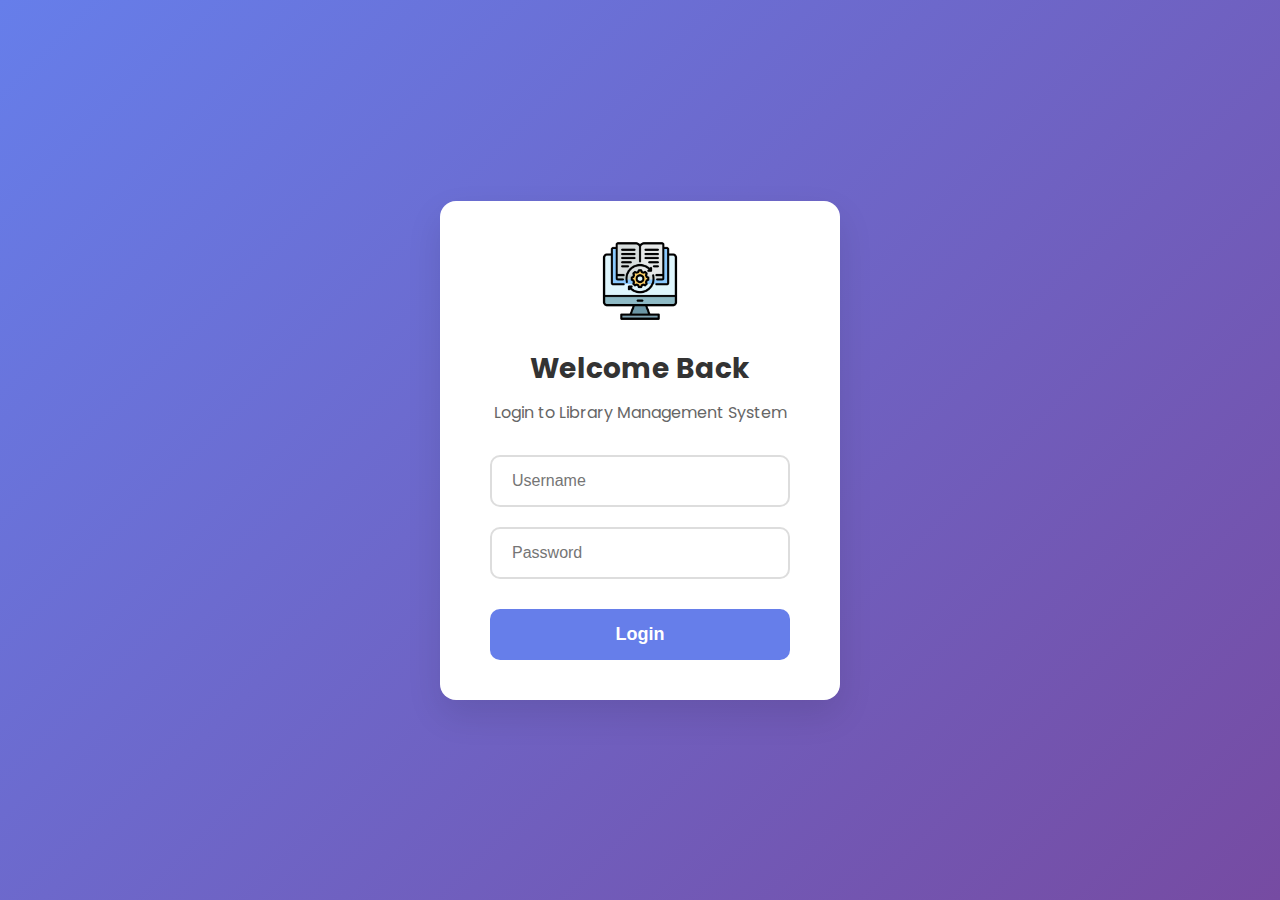
<file: src/main/resources/static/students.html>
<!DOCTYPE html>
<html lang="en">
<head>
    <meta charset="UTF-8">
    <meta name="viewport" content="width=device-width, initial-scale=1.0">
    <title>Students - Library Management System</title>
    <link href="https://fonts.googleapis.com/css2?family=Poppins:wght@400;500;600;700&display=swap" rel="stylesheet">
    <link rel = "stylesheet" href = "css/students.css">
</head>
<body>

    <!-- Header -->
    <div class="header">
        <div class="header-title" onclick="toggleSidebar()">
            <img src="images/learning.png" alt="Logo">
            <h1>Library System</h1>
        </div>
        <button class="logout-btn" onclick="logout()">Logout</button>
    </div>

    <!-- Sidebar -->
    <div class="sidebar" id="sidebar">
        <a href="dashboard.html">Home</a>
        <a href="add-books.html">Add Books</a>
        <a href="issue-return.html">Issue/Return Books</a>
        <a href="students.html" class="active">Students</a>
        <a href="pending-payments.html">Pending Payments</a>
        <a href="reports.html">Reports</a>
        <a href="#">About</a>
    </div>

    <!-- Main Content -->
    <div class="main-content" id="mainContent">
        <h2 class="page-title">Students Management</h2>
        <p class="page-subtitle">View and manage all registered students</p>

        <div class="controls">
            <div class="search-box">
                <input type="text" id="searchInput" placeholder="Search by name, ID, or email...">
            </div>
            <select class="filter-status" id="statusFilter">
                <option value="all">All Students</option>
                <option value="active">Active Only</option>
                <option value="inactive">Inactive Only</option>
            </select>
            <button class="add-student-btn" onclick="openModal()">+ Add New Student</button>
        </div>

        <div class="table-container">
            <table id="studentsTable">
                <thead>
                    <tr>
                        <th onclick="sortTable(0)">Name</th>
                        <th onclick="sortTable(1)">Student ID</th>
                        <th onclick="sortTable(2)">Email</th>
                        <th onclick="sortTable(3)">Phone</th>
                        <th onclick="sortTable(4)">Books Issued</th>
                        <th onclick="sortTable(5)">Overdue</th>
                        <th>Status</th>
                    </tr>
                </thead>
                <tbody id="studentsBody"></tbody>
            </table>
            <p class="no-results" id="noResults">No students found matching your criteria.</p>
        </div>
    </div>

    <script>
        // Authentication check
        if (!localStorage.getItem('isLoggedIn')) {
            window.location.href = 'index.html';
        }

        function toggleSidebar() {
            const sidebar = document.getElementById('sidebar');
            sidebar.classList.toggle('active');
        }

        function logout() {
            localStorage.removeItem('isLoggedIn');
            window.location.href = 'index.html';
        }
    </script>
    <script>
        document.addEventListener("DOMContentLoaded", () => {
            loadStudents();

            document.getElementById('searchInput').addEventListener('input', updateTable);
            document.getElementById('statusFilter').addEventListener('change', updateTable);
        });

        async function loadStudents() {
            try {
                const res = await fetch("http://localhost:8080/api/members/all");
                const data = await res.json();

                const tbody = document.getElementById("studentsBody");
                tbody.innerHTML = "";

                data.forEach(s => {
                    const tr = document.createElement("tr");
                    tr.setAttribute("data-status", s.status);

                    tr.innerHTML = `
                        <td>${s.name}</td>
                        <td>${s.member_id}</td>
                        <td>${s.email}</td>
                        <td>${s.phone}</td>
                        <td>${s.books_issued}</td>
                        <td class="overdue-count">${s.overdue}</td>
                        <td>
                            <span class="${s.status === 'active' ? 'status-active' : 'status-inactive'}">
                                ${s.status}
                            </span>
                        </td>
                    `;
                    tbody.appendChild(tr);
                });

                updateTable();
            } catch (err) {
                console.error("Failed to load students:", err);
            }
        }

        function updateTable() {
            const search = document.getElementById('searchInput').value.toLowerCase();
            const filter = document.getElementById('statusFilter').value;
            const rows = document.querySelectorAll('#studentsBody tr');
            const noResults = document.getElementById('noResults');

            let visible = 0;

            rows.forEach(row => {
                const text = row.textContent.toLowerCase();
                const status = row.getAttribute('data-status');

                const matchesSearch = text.includes(search);
                const matchesFilter = filter === 'all' || status === filter;

                if (matchesSearch && matchesFilter) {
                    row.style.display = '';
                    visible++;
                } else {
                    row.style.display = 'none';
                }
            });

            noResults.style.display = visible === 0 ? 'block' : 'none';
        }

        function sortTable(columnIndex) {
            const tbody = document.getElementById('studentsBody');
            const rows = Array.from(tbody.querySelectorAll('tr'));

            const sortedRows = rows.sort((a, b) => {
                const aText = a.children[columnIndex].textContent.trim();
                const bText = b.children[columnIndex].textContent.trim();

                const aNum = parseFloat(aText);
                const bNum = parseFloat(bText);

                if (!isNaN(aNum) && !isNaN(bNum)) return aNum - bNum;
                return aText.localeCompare(bText);
            });

            if (tbody.firstChild === sortedRows[0]) sortedRows.reverse();

            sortedRows.forEach(row => tbody.appendChild(row));
        }
    </script>

    <script>
        function openModal() {
            document.getElementById("addStudentModal").style.display = "flex";
        }

        function closeModal() {
            document.getElementById("addStudentModal").style.display = "none";
        }

        async function submitStudent() {
            const student = {
                member_id: document.getElementById("newId").value.trim(),
                name: document.getElementById("newName").value.trim(),
                email: document.getElementById("newEmail").value.trim(),
                phone: document.getElementById("newPhone").value.trim()
            };

            if (!student.member_id || !student.name || !student.email || !student.phone) {
                alert("All fields required");
                return;
            }

            const res = await fetch("http://localhost:8080/api/members/add", {
                method: "POST",
                headers: {"Content-Type": "application/json"},
                body: JSON.stringify(student)
            });

            if (res.ok) {
                closeModal();
                loadStudents();
            } else {
                alert("Failed to add student");
            }
        }
    </script>

    <!-- Add Student Modal -->
    <div id="addStudentModal" class="modal">
        <div class="modal-content">
            <h3>Add New Student</h3>

            <input type="text" id="newId" placeholder="Student ID">
            <input type="text" id="newName" placeholder="Full Name">
            <input type="email" id="newEmail" placeholder="Email">
            <input type="text" id="newPhone" placeholder="Phone">

            <div class="modal-actions">
            <button onclick="submitStudent()">Save</button>
            <button onclick="closeModal()" class="cancel">Cancel</button>
            </div>
        </div>
    </div>
</body>
</html>
</file>
<file: src/main/resources/static/css/add-books.css>
* {
            margin: 0;
            padding: 0;
            box-sizing: border-box;
        }

        body {
            font-family: 'Poppins', sans-serif;
            background-color: #f4f6f9;
            overflow-x: hidden;
        }

        /* Header */
        .header {
            position: fixed;
            top: 0;
            left: 0;
            width: 100%;
            height: 80px;
            background: white;
            box-shadow: 0 4px 12px rgba(0,0,0,0.08);
            display: flex;
            align-items: center;
            padding: 0 30px;
            z-index: 2000;
        }

        .header-title {
            display: flex;
            align-items: center;
            cursor: pointer;
        }

        .header-title img {
            width: 50px;
            height: 50px;
            object-fit: contain;
            margin-right: 15px;
        }

        .header-title h1 {
            font-size: 24px;
            font-weight: 600;
            color: #333;
        }

        .logout-btn {
            margin-left: auto;
            padding: 10px 25px;
            background: #e74c3c;
            color: white;
            border: none;
            border-radius: 8px;
            cursor: pointer;
            font-weight: 500;
            transition: 0.3s;
        }

        .logout-btn:hover {
            background: #c0392b;
        }

        /* Sidebar */
        .sidebar {
            position: fixed;
            top: 80px;
            left: 0;
            width: 270px;
            height: calc(100vh - 80px);
            background: #2c3e50;
            transition: transform 0.4s ease;
            z-index: 1000;
            padding-top: 30px;
        }

        @media (max-width: 768px) {
            .sidebar {
                transform: translateX(-100%);
            }
            .sidebar.active {
                transform: translateX(0);
            }
            .main-content {
                margin-left: 0 !important;
            }
        }

        .sidebar a {
            display: block;
            padding: 16px 30px;
            color: #ecf0f1;
            text-decoration: none;
            font-size: 18px;
            transition: 0.3s;
        }

        .sidebar a:hover {
            background: #34495e;
            padding-left: 40px;
        }

        .sidebar a.active {
            background: #3498db;
            font-weight: 500;
        }

        /* Main Content */
        .main-content {
            margin-left: 270px;
            padding: 100px 40px 60px;
            min-height: 100vh;
            transition: margin-left 0.4s ease;
        }

        @media (max-width: 768px) {
            .main-content {
                margin-left: 0;
                padding: 100px 20px 60px;
            }
        }

        .page-title {
            font-size: 32px;
            color: #2c3e50;
            margin-bottom: 10px;
            text-align: center;
        }

        .page-subtitle {
            color: #7f8c8d;
            margin-bottom: 40px;
            text-align: center;
            font-size: 18px;
        }

        /* Add Book Form */
        .add-book-container {
            background: white;
            border-radius: 18px;
            padding: 40px;
            box-shadow: 0 8px 25px rgba(0,0,0,0.1);
            max-width: 800px;
            margin: 0 auto;
        }

        .form-grid {
            display: grid;
            grid-template-columns: repeat(auto-fit, minmax(300px, 1fr));
            gap: 25px;
        }

        .form-group {
            display: flex;
            flex-direction: column;
        }

        .form-group label {
            font-weight: 600;
            color: #2c3e50;
            margin-bottom: 8px;
            font-size: 16px;
        }

        .form-group input,
        .form-group select {
            padding: 14px 16px;
            border: 2px solid #ddd;
            border-radius: 10px;
            font-size: 16px;
            transition: border-color 0.3s;
        }

        .form-group input:focus,
        .form-group select:focus {
            outline: none;
            border-color: #3498db;
        }

        .cover-preview {
            width: 100%;
            height: 350px;
            object-fit: cover;
            border-radius: 12px;
            margin-top: 10px;
            box-shadow: 0 4px 15px rgba(0,0,0,0.1);
            display: none;
        }

        .submit-btn {
            grid-column: span 2;
            padding: 16px;
            background: linear-gradient(135deg, #8e44ad, #3498db);
            color: white;
            border: none;
            border-radius: 12px;
            font-size: 18px;
            font-weight: 600;
            cursor: pointer;
            transition: 0.3s;
            margin-top: 20px;
        }

        .submit-btn:hover {
            transform: translateY(-3px);
            box-shadow: 0 8px 20px rgba(52, 152, 219, 0.3);
        }

        .success-message {
            grid-column: span 2;
            text-align: center;
            padding: 20px;
            background: #d5f4e6;
            color: #27ae60;
            border-radius: 12px;
            font-size: 18px;
            font-weight: 500;
            display: none;
            margin-top: 20px;
        }

        @media (max-width: 768px) {
            .form-grid {
                grid-template-columns: 1fr;
            }
            .submit-btn, .success-message {
                grid-column: span 1;
            }
        }
</file>
<file: src/main/resources/static/css/issue-return.css>
* {
    margin: 0;
    padding: 0;
    box-sizing: border-box;
}

body {
    font-family: 'Poppins', sans-serif;
    background-color: #f4f6f9;
    overflow-x: hidden;
}

/* Header */
.header {
    position: fixed;
    top: 0;
    left: 0;
    width: 100%;
    height: 80px;
    background: white;
    box-shadow: 0 4px 12px rgba(0,0,0,0.08);
    display: flex;
    align-items: center;
    padding: 0 30px;
    z-index: 2000;
}

.header-title {
    display: flex;
    align-items: center;
    cursor: pointer;
}

.header-title img {
    width: 50px;
    height: 50px;
    object-fit: contain;
    margin-right: 15px;
}

.header-title h1 {
    font-size: 24px;
    font-weight: 600;
    color: #333;
}

.logout-btn {
    margin-left: auto;
    padding: 10px 25px;
    background: #e74c3c;
    color: white;
    border: none;
    border-radius: 8px;
    cursor: pointer;
    font-weight: 500;
    transition: 0.3s;
}

.logout-btn:hover {
    background: #c0392b;
}

/* Sidebar */
.sidebar {
    position: fixed;
    top: 80px;
    left: 0;
    width: 270px;
    height: calc(100vh - 80px);
    background: #2c3e50;
    transition: transform 0.4s ease;
    z-index: 1000;
    padding-top: 30px;
}

@media (max-width: 768px) {
    .sidebar {
        transform: translateX(-100%);
    }
    .sidebar.active {
        transform: translateX(0);
    }
    .main-content {
        margin-left: 0 !important;
    }
}

.sidebar a {
    display: block;
    padding: 16px 30px;
    color: #ecf0f1;
    text-decoration: none;
    font-size: 18px;
    transition: 0.3s;
}

.sidebar a:hover {
    background: #34495e;
    padding-left: 40px;
}

.sidebar a.active {
    background: #3498db;
    font-weight: 500;
}

/* Main Content */
.main-content {
    margin-left: 270px;
    padding: 100px 40px 60px;
    min-height: 100vh;
    transition: margin-left 0.4s ease;
}

@media (max-width: 768px) {
    .main-content {
        margin-left: 0;
        padding: 100px 20px 60px;
    }
}

.page-title {
    font-size: 32px;
    color: #2c3e50;
    margin-bottom: 10px;
    text-align: center;
}

.page-subtitle {
    color: #7f8c8d;
    margin-bottom: 40px;
    text-align: center;
    font-size: 18px;
}

/* Filters and Search */
.filters {
    display: flex;
    justify-content: space-between;
    align-items: center;
    max-width: 900px;
    margin: 0 auto 30px auto;
    gap: 20px;
}

.filter-select {
    padding: 12px 20px;
    border: 2px solid #ddd;
    border-radius: 10px;
    font-size: 16px;
    background: white;
    cursor: pointer;
    transition: border-color 0.3s;
}

.filter-select:focus {
    outline: none;
    border-color: #3498db;
}

.search-input {
    flex: 1;
    padding: 12px 20px;
    border: 2px solid #ddd;
    border-radius: 10px;
    font-size: 16px;
    transition: border-color 0.3s;
}

.search-input:focus {
    outline: none;
    border-color: #3498db;
}

/* Books Table */
.books-table-container {
    background: white;
    border-radius: 18px;
    padding: 30px;
    box-shadow: 0 8px 25px rgba(0,0,0,0.1);
    max-width: 900px;
    margin: 0 auto;
    overflow-x: auto;
}

.books-table {
    width: 100%;
    border-collapse: collapse;
}

.books-table th,
.books-table td {
    padding: 16px 20px;
    text-align: left;
    border-bottom: 1px solid #eee;
}

.books-table th {
    background: #f8f9fa;
    font-weight: 600;
    color: #2c3e50;
    font-size: 16px;
}

.books-table td {
    color: #7f8c8d;
    font-size: 15px;
}

.status {
    padding: 6px 12px;
    border-radius: 20px;
    font-weight: 500;
    font-size: 14px;
}

.status-issued {
    background: #d4edda;
    color: #155724;
}

.status-returned {
    background: #d1ecf1;
    color: #0c5460;
}

.status-overdue {
    background: #f8d7da;
    color: #721c24;
}

.no-results {
    text-align: center;
    color: #7f8c8d;
    font-size: 16px;
    padding: 40px 0;
    display: none;
}
</file>
<file: src/main/resources/static/css/pending-payments.css>
* {
    margin: 0;
    padding: 0;
    box-sizing: border-box;
}

body {
    font-family: 'Poppins', sans-serif;
    background-color: #f4f6f9;
    overflow-x: hidden;
}

/* Header */
.header {
    position: fixed;
    top: 0;
    left: 0;
    width: 100%;
    height: 80px;
    background: white;
    box-shadow: 0 4px 12px rgba(0,0,0,0.08);
    display: flex;
    align-items: center;
    padding: 0 30px;
    z-index: 2000;
}

.header-title {
    display: flex;
    align-items: center;
    cursor: pointer;
}

.header-title img {
    width: 50px;
    height: 50px;
    object-fit: contain;
    margin-right: 15px;
}

.header-title h1 {
    font-size: 24px;
    font-weight: 600;
    color: #333;
}

.logout-btn {
    margin-left: auto;
    padding: 10px 25px;
    background: #e74c3c;
    color: white;
    border: none;
    border-radius: 8px;
    cursor: pointer;
    font-weight: 500;
    transition: 0.3s;
}

.logout-btn:hover {
    background: #c0392b;
}

/* Sidebar */
.sidebar {
    position: fixed;
    top: 80px;
    left: 0;
    width: 270px;
    height: calc(100vh - 80px);
    background: #2c3e50;
    transition: transform 0.4s ease;
    z-index: 1000;
    padding-top: 30px;
}

@media (max-width: 768px) {
    .sidebar {
        transform: translateX(-100%);
    }
    .sidebar.active {
        transform: translateX(0);
    }
    .main-content {
        margin-left: 0 !important;
    }
}

.sidebar a {
    display: block;
    padding: 16px 30px;
    color: #ecf0f1;
    text-decoration: none;
    font-size: 18px;
    transition: 0.3s;
}

.sidebar a:hover {
    background: #34495e;
    padding-left: 40px;
}

.sidebar a.active {
    background: #3498db;
    font-weight: 500;
}

/* Main Content */
.main-content {
    margin-left: 270px;
    padding: 100px 40px 60px;
    min-height: 100vh;
    transition: margin-left 0.4s ease;
}

@media (max-width: 768px) {
    .main-content {
        margin-left: 0;
        padding: 100px 20px 60px;
    }
}

.page-title {
    font-size: 32px;
    color: #2c3e50;
    margin-bottom: 10px;
    text-align: center;
}

.page-subtitle {
    color: #7f8c8d;
    margin-bottom: 30px;
    text-align: center;
    font-size: 18px;
}

/* Summary Cards */
.summary-cards {
    display: flex;
    justify-content: center;
    gap: 30px;
    margin-bottom: 40px;
    flex-wrap: wrap;
}

.summary-card {
    background: white;
    padding: 25px;
    border-radius: 16px;
    box-shadow: 0 8px 25px rgba(0,0,0,0.1);
    text-align: center;
    min-width: 220px;
}

.summary-card h3 {
    font-size: 18px;
    color: #7f8c8d;
    margin-bottom: 10px;
}

.summary-card .amount {
    font-size: 36px;
    font-weight: 700;
    color: #e74c3c;
}

/* Search */
.search-container {
    max-width: 900px;
    margin: 0 auto 30px auto;
    position: relative;
}

.search-container input {
    width: 100%;
    padding: 16px 20px 16px 50px;
    border: 2px solid #ddd;
    border-radius: 14px;
    font-size: 17px;
}

.search-container::before {
    content: "🔍";
    position: absolute;
    left: 18px;
    top: 50%;
    transform: translateY(-50%);
    font-size: 20px;
    color: #999;
}

/* Payments Table */
.table-container {
    background: white;
    border-radius: 18px;
    padding: 30px;
    box-shadow: 0 8px 25px rgba(0,0,0,0.1);
    max-width: 1000px;
    margin: 0 auto;
    overflow-x: auto;
}

table {
    width: 100%;
    border-collapse: collapse;
}

th, td {
    padding: 18px 16px;
    text-align: left;
    border-bottom: 1px solid #eee;
}

th {
    background: #f8f9fa;
    font-weight: 600;
    color: #2c3e50;
    cursor: pointer;
    user-select: none;
}

th:hover {
    background: #f1f3f5;
}

.fine-amount {
    font-weight: 600;
    font-size: 18px;
}

.fine-high {
    color: #e74c3c;
}

.pay-btn {
    padding: 10px 20px;
    background: #27ae60;
    color: white;
    border: none;
    border-radius: 8px;
    cursor: pointer;
    font-weight: 500;
    transition: 0.3s;
}

.pay-btn:hover {
    background: #219a52;
    transform: translateY(-2px);
}

.no-payments {
    text-align: center;
    padding: 60px;
    color: #7f8c8d;
    font-size: 18px;
    display: none;
}
</file>
<file: src/main/resources/static/css/students.css>
* {
    margin: 0;
    padding: 0;
    box-sizing: border-box;
}

body {
    font-family: 'Poppins', sans-serif;
    background-color: #f4f6f9;
    overflow-x: hidden;
}

/* Header */
.header {
    position: fixed;
    top: 0;
    left: 0;
    width: 100%;
    height: 80px;
    background: white;
    box-shadow: 0 4px 12px rgba(0,0,0,0.08);
    display: flex;
    align-items: center;
    padding: 0 30px;
    z-index: 2000;
}

.header-title {
    display: flex;
    align-items: center;
    cursor: pointer;
}

.header-title img {
    width: 50px;
    height: 50px;
    object-fit: contain;
    margin-right: 15px;
}

.header-title h1 {
    font-size: 24px;
    font-weight: 600;
    color: #333;
}

.logout-btn {
    margin-left: auto;
    padding: 10px 25px;
    background: #e74c3c;
    color: white;
    border: none;
    border-radius: 8px;
    cursor: pointer;
    font-weight: 500;
    transition: 0.3s;
}

.logout-btn:hover {
    background: #c0392b;
}

/* Sidebar */
.sidebar {
    position: fixed;
    top: 80px;
    left: 0;
    width: 270px;
    height: calc(100vh - 80px);
    background: #2c3e50;
    transition: transform 0.4s ease;
    z-index: 1000;
    padding-top: 30px;
}

@media (max-width: 768px) {
    .sidebar {
        transform: translateX(-100%);
    }
    .sidebar.active {
        transform: translateX(0);
    }
    .main-content {
        margin-left: 0 !important;
    }
}

.sidebar a {
    display: block;
    padding: 16px 30px;
    color: #ecf0f1;
    text-decoration: none;
    font-size: 18px;
    transition: 0.3s;
}

.sidebar a:hover {
    background: #34495e;
    padding-left: 40px;
}

.sidebar a.active {
    background: #3498db;
    font-weight: 500;
}

/* Main Content */
.main-content {
    margin-left: 270px;
    padding: 100px 40px 60px;
    min-height: 100vh;
    transition: margin-left 0.4s ease;
}

@media (max-width: 768px) {
    .main-content {
        margin-left: 0;
        padding: 100px 20px 60px;
    }
}

.page-title {
    font-size: 32px;
    color: #2c3e50;
    margin-bottom: 10px;
    text-align: center;
}

.page-subtitle {
    color: #7f8c8d;
    margin-bottom: 30px;
    text-align: center;
    font-size: 18px;
}

/* Top Controls */
.controls {
    display: flex;
    justify-content: space-between;
    align-items: center;
    max-width: 1000px;
    margin: 0 auto 30px auto;
    flex-wrap: wrap;
    gap: 15px;
}

.search-box {
    flex: 1;
    min-width: 250px;
    position: relative;
}

.search-box input {
    width: 100%;
    padding: 14px 20px 14px 45px;
    border: 2px solid #ddd;
    border-radius: 12px;
    font-size: 16px;
}

.search-box::before {
    content: "🔍";
    position: absolute;
    left: 16px;
    top: 50%;
    transform: translateY(-50%);
    font-size: 18px;
    color: #999;
}

.filter-status {
    padding: 14px 20px;
    border: 2px solid #ddd;
    border-radius: 12px;
    font-size: 16px;
    background: white;
}

.add-student-btn {
    padding: 14px 28px;
    background: linear-gradient(135deg, #8e44ad, #3498db);
    color: white;
    border: none;
    border-radius: 12px;
    font-size: 16px;
    font-weight: 600;
    cursor: pointer;
    transition: 0.3s;
}

.add-student-btn:hover {
    transform: translateY(-3px);
    box-shadow: 0 8px 20px rgba(52, 152, 219, 0.3);
}

/* Students Table */
.table-container {
    background: white;
    border-radius: 18px;
    padding: 30px;
    box-shadow: 0 8px 25px rgba(0,0,0,0.1);
    max-width: 1000px;
    margin: 0 auto;
    overflow-x: auto;
}

table {
    width: 100%;
    border-collapse: collapse;
}

th, td {
    padding: 16px;
    text-align: left;
    border-bottom: 1px solid #eee;
}

th {
    background: #f8f9fa;
    font-weight: 600;
    color: #2c3e50;
    cursor: pointer;
    user-select: none;
}

th:hover {
    background: #f1f3f5;
}

td {
    color: #555;
}

.status-active {
    color: #27ae60;
    font-weight: 500;
}

.status-inactive {
    color: #95a5a6;
    font-weight: 500;
}

.overdue-count {
    color: #e74c3c;
    font-weight: 600;
}

.no-results {
    text-align: center;
    padding: 50px;
    color: #7f8c8d;
    font-size: 18px;
    display: none;
}

.modal {
    position: fixed;
    inset: 0;
    background: rgba(0,0,0,0.5);
    display: none;
    justify-content: center;
    align-items: center;
    z-index: 5000;
}

.modal-content {
    background: white;
    padding: 30px;
    border-radius: 15px;
    width: 350px;
    display: flex;
    flex-direction: column;
    gap: 15px;
}

.modal-content input {
    padding: 12px;
    border-radius: 8px;
    border: 1px solid #ccc;
}

.modal-actions {
    display: flex;
    justify-content: space-between;
}

.modal-actions button {
    padding: 10px 20px;
    border-radius: 8px;
    border: none;
    cursor: pointer;
}

.modal-actions .cancel {
    background: #ccc;
}
</file>
